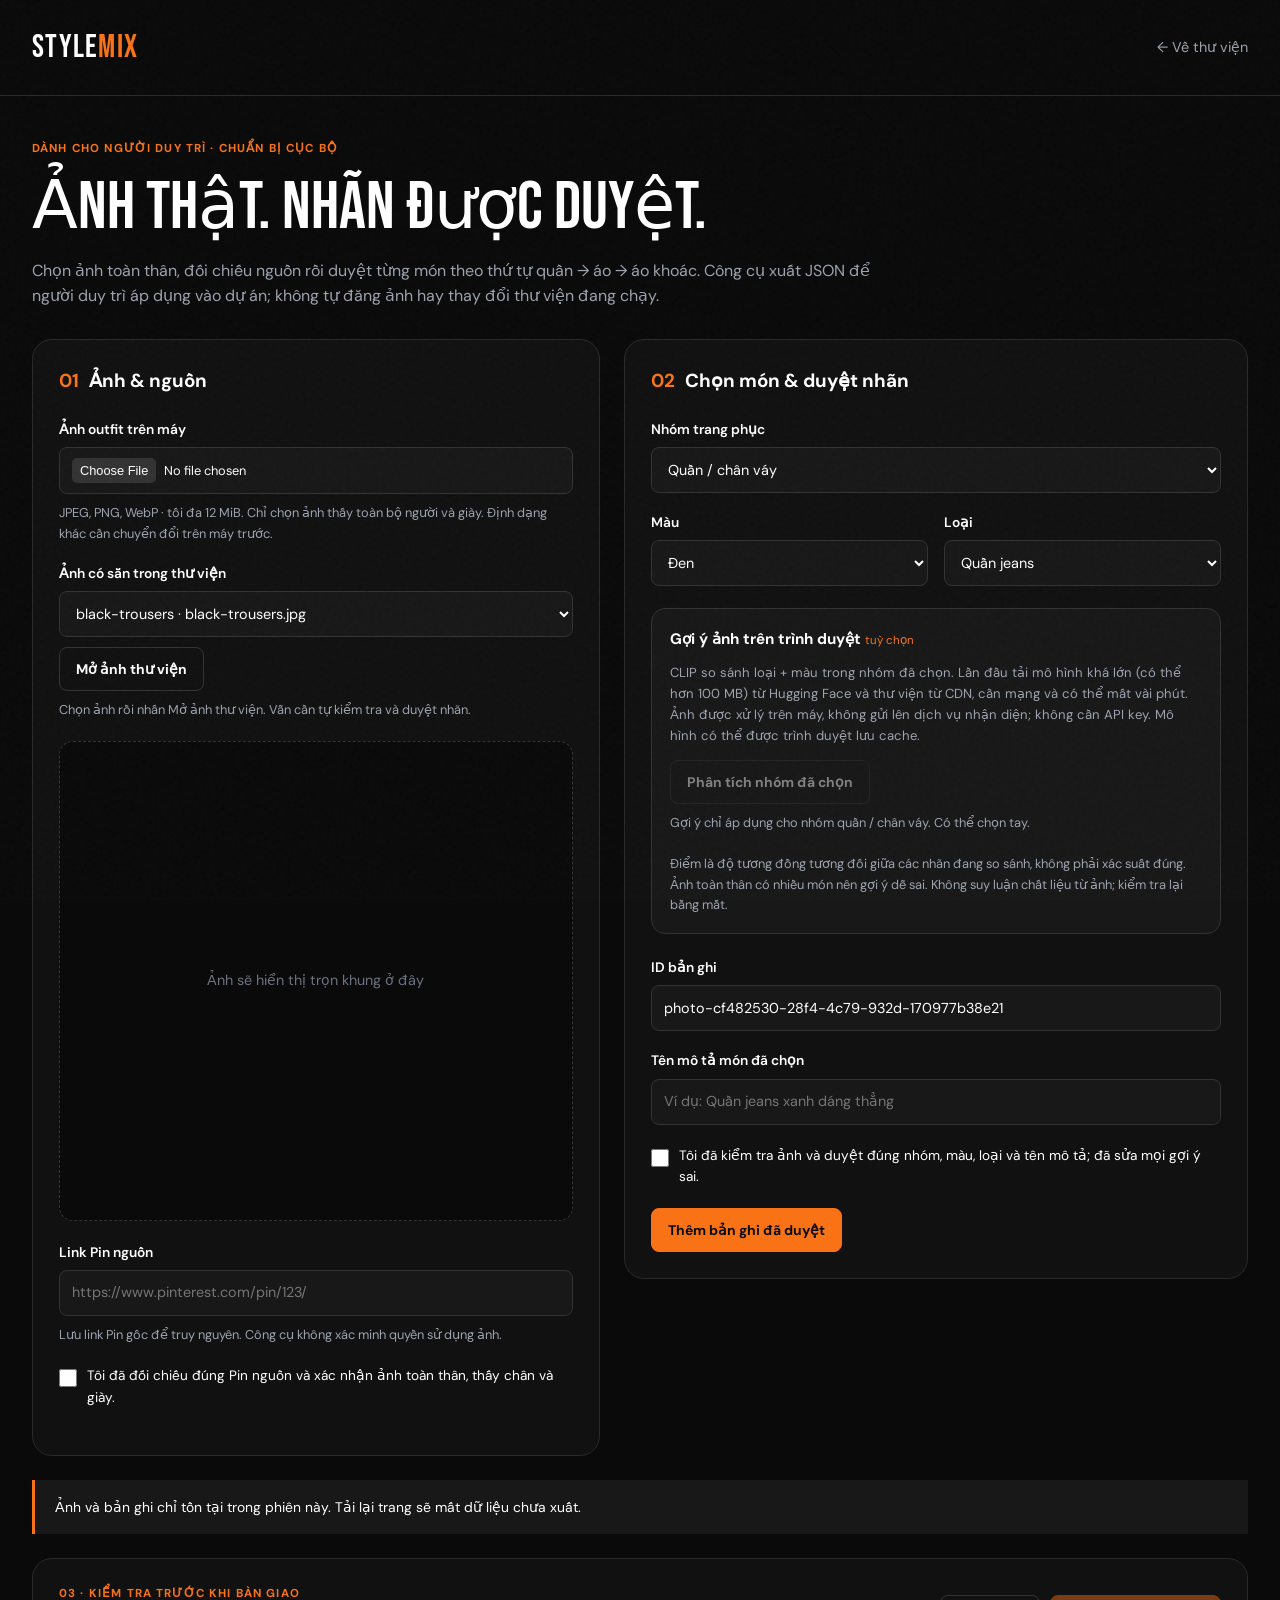
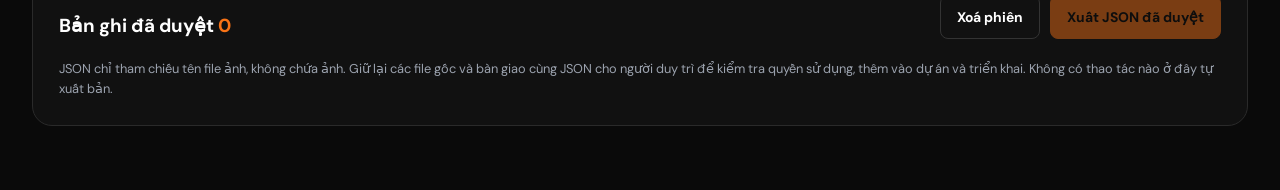
<file: admin.html>
<!doctype html>
<html lang="vi">
<head>
  <meta charset="utf-8">
  <meta name="viewport" content="width=device-width, initial-scale=1">
  <title>StyleMIX — Chuẩn bị ảnh</title>
  <meta name="robots" content="noindex,nofollow">
  <link rel="preconnect" href="https://fonts.googleapis.com">
  <link rel="preconnect" href="https://fonts.gstatic.com" crossorigin>
  <link href="https://fonts.googleapis.com/css2?family=Bebas+Neue&family=DM+Sans:wght@400;500;600;700&display=swap" rel="stylesheet">
  <link rel="stylesheet" href="./assets/css/global.css?v=20261126">
  <link rel="stylesheet" href="./assets/css/admin.css?v=20261126">
  <script src="./assets/js/admin-core.js?v=20261126" defer></script>
  <script src="./assets/js/admin.js?v=20261126" defer></script>
</head>
<body class="admin-page">
  <header class="admin-header"><a class="admin-brand" href="./index.html">Style<span>MIX</span></a><a href="./index.html">← Về thư viện</a></header>
  <main class="admin-main">
    <p class="admin-eyebrow">DÀNH CHO NGƯỜI DUY TRÌ · CHUẨN BỊ CỤC BỘ</p>
    <h1>Ảnh thật. Nhãn được duyệt.</h1>
    <p class="admin-intro">Chọn ảnh toàn thân, đối chiếu nguồn rồi duyệt từng món theo thứ tự quần → áo → áo khoác. Công cụ xuất JSON để người duy trì áp dụng vào dự án; không tự đăng ảnh hay thay đổi thư viện đang chạy.</p>
    <noscript><p class="admin-notice">Cần bật JavaScript để chuẩn bị và xuất dữ liệu.</p></noscript>
    <form id="photoForm" class="admin-grid" novalidate>
      <section class="admin-panel" aria-labelledby="photoHeading">
        <h2 id="photoHeading"><span>01</span> Ảnh &amp; nguồn</h2>
        <label for="photoFile">Ảnh outfit trên máy</label>
        <input id="photoFile" type="file" accept="image/jpeg,image/png,image/webp" aria-describedby="fileHelp">
        <p id="fileHelp" class="admin-help">JPEG, PNG, WebP · tối đa 12 MiB. Chỉ chọn ảnh thấy toàn bộ người và giày. Định dạng khác cần chuyển đổi trên máy trước.</p>
        <label for="libraryPhoto">Ảnh có sẵn trong thư viện</label>
        <select id="libraryPhoto" disabled><option value="">Đang tải danh sách ảnh…</option></select>
        <button id="openLibraryPhoto" class="admin-button admin-button-secondary" type="button" disabled>Mở ảnh thư viện</button>
        <p id="libraryStatus" class="admin-help" role="status" aria-live="polite">Mở ảnh có sẵn và link nguồn để kiểm tra lại nhãn; không tự duyệt.</p>
        <div class="admin-preview"><img id="photoPreview" alt="Ảnh toàn thân đang chuẩn bị" hidden><p id="previewEmpty">Ảnh sẽ hiển thị trọn khung ở đây</p></div>
        <label for="sourceUrl">Link Pin nguồn</label>
        <input id="sourceUrl" type="url" placeholder="https://www.pinterest.com/pin/123/" autocomplete="off" required>
        <p class="admin-help">Lưu link Pin gốc để truy nguyên. Công cụ không xác minh quyền sử dụng ảnh.</p>
        <label class="admin-check"><input id="fullBodyConfirmed" type="checkbox"><span>Tôi đã đối chiếu đúng Pin nguồn và xác nhận ảnh toàn thân, thấy chân và giày.</span></label>
      </section>
      <section class="admin-panel" aria-labelledby="labelsHeading">
        <h2 id="labelsHeading"><span>02</span> Chọn món &amp; duyệt nhãn</h2>
        <label for="category">Nhóm trang phục</label><select id="category"></select>
        <div class="admin-fields"><div><label for="color">Màu</label><select id="color"></select></div><div><label for="garmentType">Loại</label><select id="garmentType"></select></div></div>
        <div class="admin-model">
          <h3>Gợi ý ảnh trên trình duyệt <span>tuỳ chọn</span></h3>
          <p>CLIP so sánh loại + màu trong nhóm đã chọn. Lần đầu tải mô hình khá lớn (có thể hơn 100 MB) từ Hugging Face và thư viện từ CDN, cần mạng và có thể mất vài phút. Ảnh được xử lý trên máy, không gửi lên dịch vụ nhận diện; không cần API key. Mô hình có thể được trình duyệt lưu cache.</p>
          <button id="analyzePhoto" class="admin-button admin-button-secondary" type="button" disabled>Phân tích nhóm đã chọn</button>
          <p id="modelStatus" class="admin-help" role="status" aria-live="polite">Có thể bỏ qua AI và tự chọn nhãn.</p>
          <ul id="candidates" class="admin-candidates" aria-label="Nhãn gợi ý"></ul>
          <p class="admin-help">Điểm là độ tương đồng tương đối giữa các nhãn đang so sánh, không phải xác suất đúng. Ảnh toàn thân có nhiều món nên gợi ý dễ sai. Không suy luận chất liệu từ ảnh; kiểm tra lại bằng mắt.</p>
        </div>
        <label for="recordId">ID bản ghi</label><input id="recordId" maxlength="80" autocomplete="off" required>
        <label for="recordName">Tên mô tả món đã chọn</label><input id="recordName" maxlength="160" placeholder="Ví dụ: Quần jeans xanh dáng thẳng" required>
        <label class="admin-check"><input id="approved" type="checkbox"><span>Tôi đã kiểm tra ảnh và duyệt đúng nhóm, màu, loại và tên mô tả; đã sửa mọi gợi ý sai.</span></label>
        <button class="admin-button" type="submit">Thêm bản ghi đã duyệt</button>
      </section>
    </form>
    <p id="adminStatus" class="admin-notice" role="status" aria-live="polite">Ảnh và bản ghi chỉ tồn tại trong phiên này. Tải lại trang sẽ mất dữ liệu chưa xuất.</p>
    <section class="admin-panel admin-review" aria-labelledby="reviewHeading">
      <div class="admin-review-heading"><div><p class="admin-eyebrow">03 · KIỂM TRA TRƯỚC KHI BÀN GIAO</p><h2 id="reviewHeading">Bản ghi đã duyệt <span id="reviewCount">0</span></h2></div><div class="admin-actions"><button id="clearSession" class="admin-button admin-button-secondary" type="button">Xoá phiên</button><button id="exportJson" class="admin-button" type="button" disabled>Xuất JSON đã duyệt</button></div></div>
      <ul id="reviewList" class="admin-review-list"></ul>
      <p class="admin-help">JSON chỉ tham chiếu tên file ảnh, không chứa ảnh. Giữ lại các file gốc và bàn giao cùng JSON cho người duy trì để kiểm tra quyền sử dụng, thêm vào dự án và triển khai. Không có thao tác nào ở đây tự xuất bản.</p>
    </section>
  </main>
</body>
</html>
</file>
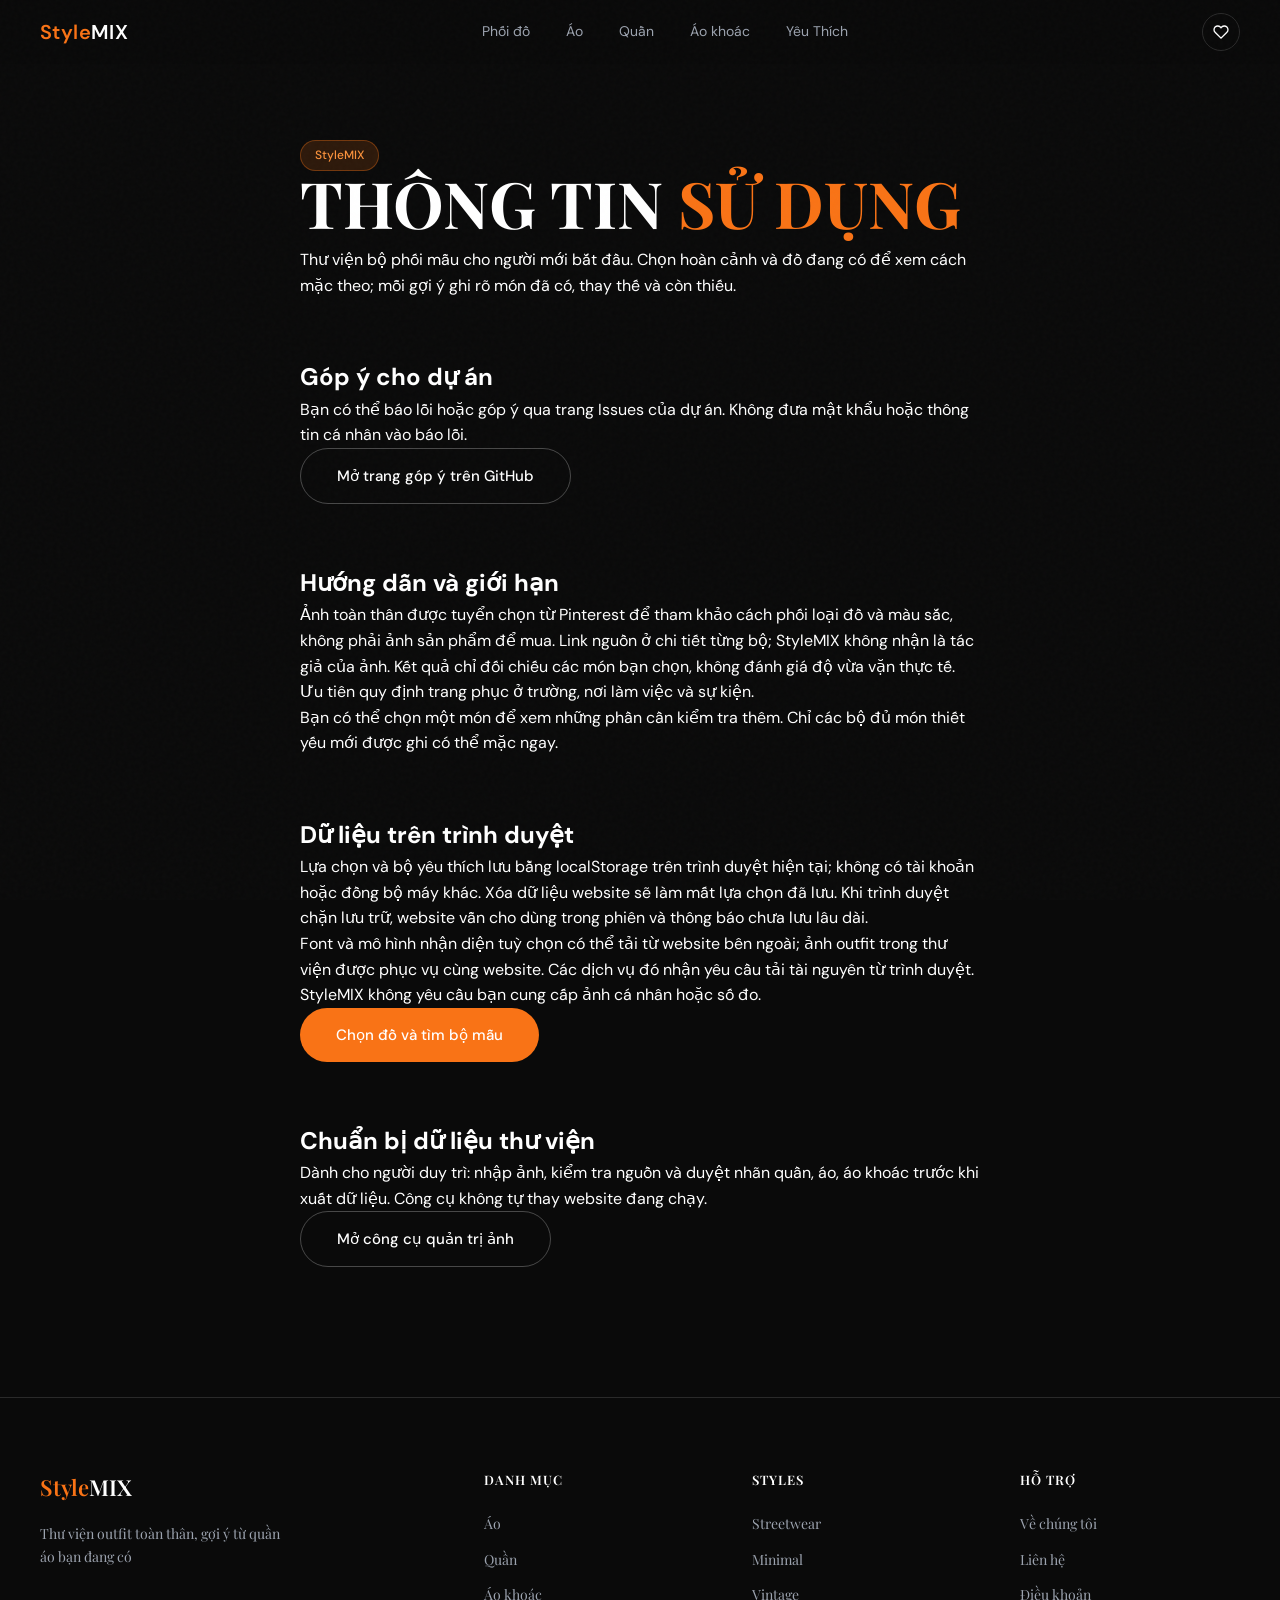
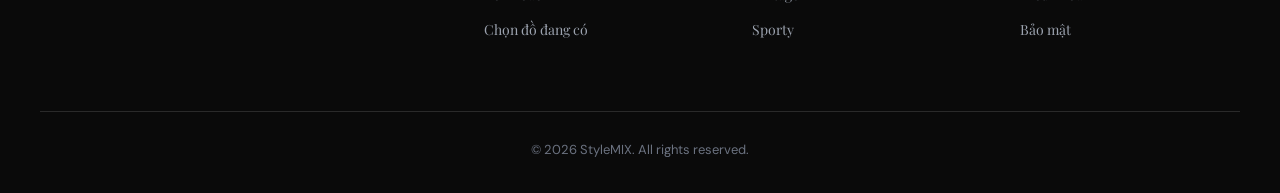
<file: thong-tin.html>
<!DOCTYPE html>
<html lang="vi">
<head>
  <meta charset="UTF-8"/>
  <meta name="viewport" content="width=device-width, initial-scale=1.0"/>
  <title>Thông tin sử dụng — StyleMIX</title>
  <link rel="preconnect" href="https://fonts.googleapis.com"/>
  <link rel="preconnect" href="https://fonts.gstatic.com" crossorigin/>
  <link href="https://fonts.googleapis.com/css2?family=Bebas+Neue&family=Playfair+Display:ital,wght@0,400;0,700;1,400&family=DM+Sans:ital,wght@0,300;0,400;0,500;0,600;1,300&display=swap" rel="stylesheet"/>
  <link rel="stylesheet" href="./assets/css/global.css?v=20261126"/>
  <link rel="stylesheet" href="./assets/css/home.css?v=20261126"/>
  <link rel="stylesheet" href="./assets/css/wardrobe.css?v=20261126"/>
  <meta name="description" content="Tìm bộ phối mẫu cơ bản từ những món bạn có. Gợi ý rõ đồ đã có, món thay thế và phần còn thiếu cho đi học, công sở hoặc đi chơi."/>
  <meta property="og:title" content="Thông tin sử dụng — StyleMIX"/>
  <meta property="og:description" content="Tìm bộ phối mẫu cơ bản từ những món bạn có. Gợi ý rõ đồ đã có, món thay thế và phần còn thiếu cho đi học, công sở hoặc đi chơi."/>
  <meta property="og:type" content="website"/>
  <meta property="og:image" content="https://stylemix.pages.dev/assets/illustrations/social-preview.png"/>
</head>
<body>
  <nav class="nav" id="navbar">
    <a class="nav__logo" href="index.html">
      <span class="nav__logo-style">Style</span><span class="nav__logo-mix">MIX</span>
    </a>
    <div class="nav__links">
      <a href="./index.html#wardrobe">Phối đồ</a>
      <a href="./ao.html">Áo</a>
      <a href="./quan.html">Quần</a>
      <a href="./ao-khoac.html">Áo khoác</a>

            <a href="./yeu-thich.html">Yêu Thích</a>
    </div>
    <div class="nav__right">

      <button type="button" class="nav__like-icon" aria-label="Mở bộ yêu thích" onclick="openSavedOutfits()">
        <svg width="16" height="16" fill="none" stroke="currentColor" stroke-width="2" viewBox="0 0 24 24"><path d="M20.84 4.61a5.5 5.5 0 0 0-7.78 0L12 5.67l-1.06-1.06a5.5 5.5 0 0 0-7.78 7.78l1.06 1.06L12 21.23l7.78-7.78 1.06-1.06a5.5 5.5 0 0 0 0-7.78z"/></svg></button>
    </div>
  </nav>
<main class="section-inner" style="padding-top:110px">
<section class="support-copy" id="about"><span class="tag tag--orange">StyleMIX</span><h1 class="section-title">Thông tin <span class="accent">sử dụng</span></h1><p>Thư viện bộ phối mẫu cho người mới bắt đầu. Chọn hoàn cảnh và đồ đang có để xem cách mặc theo; mỗi gợi ý ghi rõ món đã có, thay thế và còn thiếu.</p></section>
<section class="support-copy" id="contact"><h2>Góp ý cho dự án</h2><p>Bạn có thể báo lỗi hoặc góp ý qua trang Issues của dự án. Không đưa mật khẩu hoặc thông tin cá nhân vào báo lỗi.</p><a class="btn btn--ghost" href="https://github.com/DucMinhHo106/Outfit-Styling-Website/issues" target="_blank" rel="noopener noreferrer">Mở trang góp ý trên GitHub</a></section>
<section class="support-copy" id="usage"><h2>Hướng dẫn và giới hạn</h2><p>Ảnh toàn thân được tuyển chọn từ Pinterest để tham khảo cách phối loại đồ và màu sắc, không phải ảnh sản phẩm để mua. Link nguồn ở chi tiết từng bộ; StyleMIX không nhận là tác giả của ảnh. Kết quả chỉ đối chiếu các món bạn chọn, không đánh giá độ vừa vặn thực tế. Ưu tiên quy định trang phục ở trường, nơi làm việc và sự kiện.</p><p>Bạn có thể chọn một món để xem những phần cần kiểm tra thêm. Chỉ các bộ đủ món thiết yếu mới được ghi có thể mặc ngay.</p></section>
<section class="support-copy" id="privacy"><h2>Dữ liệu trên trình duyệt</h2><p>Lựa chọn và bộ yêu thích lưu bằng localStorage trên trình duyệt hiện tại; không có tài khoản hoặc đồng bộ máy khác. Xóa dữ liệu website sẽ làm mất lựa chọn đã lưu. Khi trình duyệt chặn lưu trữ, website vẫn cho dùng trong phiên và thông báo chưa lưu lâu dài.</p><p>Font và mô hình nhận diện tuỳ chọn có thể tải từ website bên ngoài; ảnh outfit trong thư viện được phục vụ cùng website. Các dịch vụ đó nhận yêu cầu tải tài nguyên từ trình duyệt. StyleMIX không yêu cầu bạn cung cấp ảnh cá nhân hoặc số đo.</p><a class="btn btn--primary" href="./index.html#wardrobe">Chọn đồ và tìm bộ mẫu</a></section>
<section class="support-copy"><h2>Chuẩn bị dữ liệu thư viện</h2><p>Dành cho người duy trì: nhập ảnh, kiểm tra nguồn và duyệt nhãn quần, áo, áo khoác trước khi xuất dữ liệu. Công cụ không tự thay website đang chạy.</p><a class="btn btn--ghost" href="./admin.html">Mở công cụ quản trị ảnh</a></section></main>
  <footer class="footer" style="margin-top:100px">
    <div class="footer__inner">
      <div class="footer__grid reveal">
        <div><div class="footer__logo"><span class="accent">Style</span>MIX</div><p class="footer__tagline">Thư viện outfit toàn thân, gợi ý từ quần áo bạn đang có</p></div>
        <div class="footer__col"><h4>Danh mục</h4><a href="./ao.html">Áo</a><a href="./quan.html">Quần</a><a href="./ao-khoac.html">Áo khoác</a><a href="./index.html#wardrobe">Chọn đồ đang có</a></div>
        <div class="footer__col"><h4>Styles</h4><a href="./index.html#style-streetwear">Streetwear</a><a href="./index.html#style-minimal">Minimal</a><a href="./index.html#style-vintage">Vintage</a><a href="./index.html#style-sporty">Sporty</a></div>
        <div class="footer__col"><h4>Hỗ trợ</h4><a href="./thong-tin.html#about">Về chúng tôi</a><a href="./thong-tin.html#contact">Liên hệ</a><a href="./thong-tin.html#usage">Điều khoản</a><a href="./thong-tin.html#privacy">Bảo mật</a></div>
      </div>
      <div class="footer__bottom">© 2026 StyleMIX. All rights reserved.</div>
    </div>
  </footer>
<script src="./assets/js/catalog-filter.js?v=20261126"></script><script src="./assets/js/outfit-storage.js?v=20261126"></script><script src="./assets/js/global.js?v=20261126"></script></body></html>
</file>
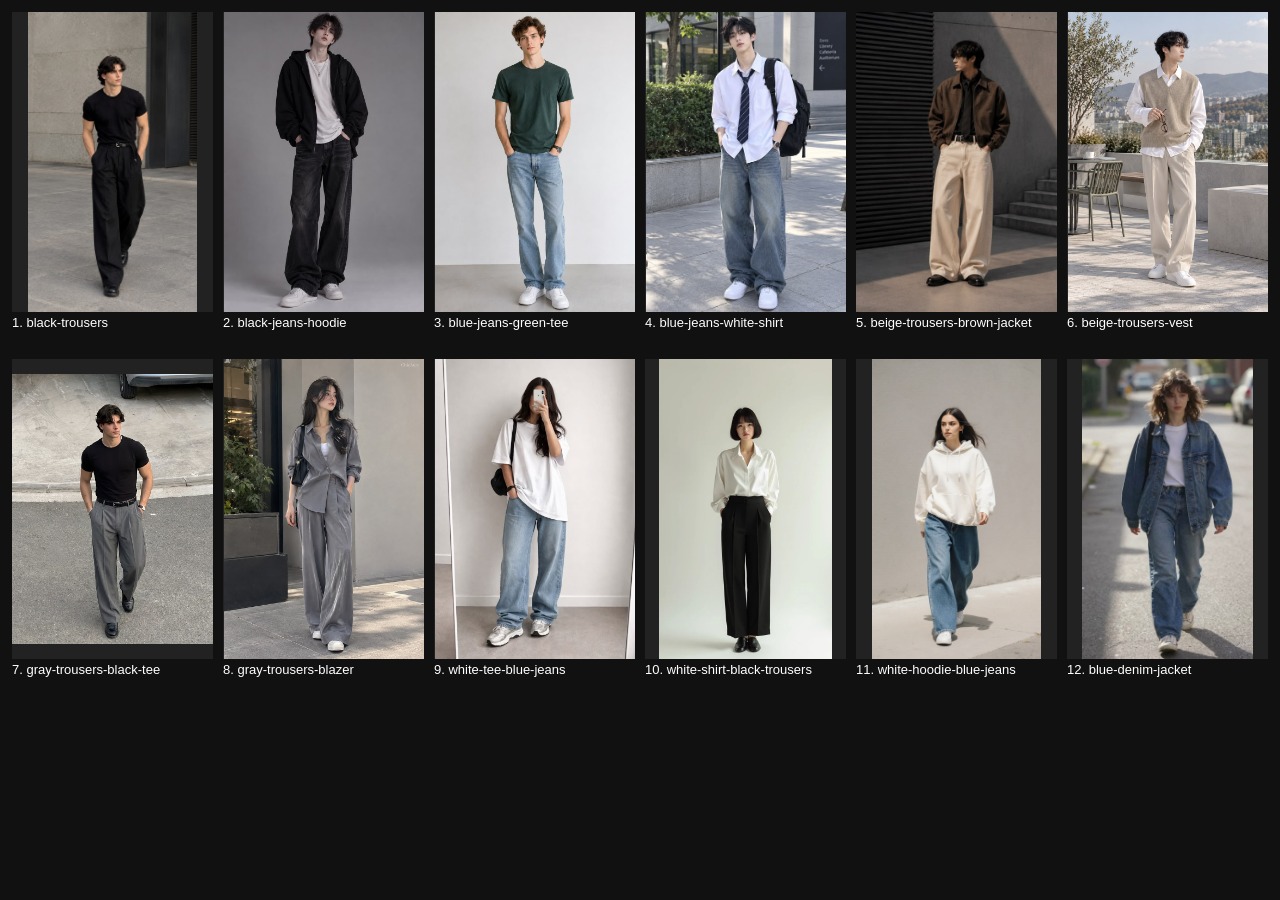
<file: docs/photo-audit.html>
<!doctype html><html lang="vi"><meta charset="utf-8"><title>StyleMIX Photo Audit</title><style>body{background:#111;color:white;font:13px Arial;margin:12px}.grid{display:grid;grid-template-columns:repeat(6,1fr);gap:10px}figure{margin:0}img{width:100%;height:300px;object-fit:contain;background:#222}figcaption{min-height:34px}</style><div class="grid"><figure><img src="../assets/photos/black-trousers.jpg"><figcaption>1. black-trousers</figcaption></figure><figure><img src="../assets/photos/black-jeans-hoodie.jpg"><figcaption>2. black-jeans-hoodie</figcaption></figure><figure><img src="../assets/photos/blue-jeans-green-tee.jpg"><figcaption>3. blue-jeans-green-tee</figcaption></figure><figure><img src="../assets/photos/blue-jeans-white-shirt.jpg"><figcaption>4. blue-jeans-white-shirt</figcaption></figure><figure><img src="../assets/photos/beige-trousers-brown-jacket.jpg"><figcaption>5. beige-trousers-brown-jacket</figcaption></figure><figure><img src="../assets/photos/beige-trousers-vest.jpg"><figcaption>6. beige-trousers-vest</figcaption></figure><figure><img src="../assets/photos/gray-trousers-black-tee.jpg"><figcaption>7. gray-trousers-black-tee</figcaption></figure><figure><img src="../assets/photos/gray-trousers-blazer.jpg"><figcaption>8. gray-trousers-blazer</figcaption></figure><figure><img src="../assets/photos/white-tee-blue-jeans.jpg"><figcaption>9. white-tee-blue-jeans</figcaption></figure><figure><img src="../assets/photos/white-shirt-black-trousers.jpg"><figcaption>10. white-shirt-black-trousers</figcaption></figure><figure><img src="../assets/photos/white-hoodie-blue-jeans.jpg"><figcaption>11. white-hoodie-blue-jeans</figcaption></figure><figure><img src="../assets/photos/blue-denim-jacket.jpg"><figcaption>12. blue-denim-jacket</figcaption></figure></div></html>
</file>
<file: assets/css/global.css>
/* =============================================================
   STYLEMIX — assets/css/global.css
   Shared variables, reset, and base components
   ============================================================= */

/* ── Google Fonts (imported via HTML <link>) ──────────────── */

/* ── CSS Variables ────────────────────────────────────────── */
:root {
    /* Colors */
    --color-orange: #F97316;
    --color-orange-light: #FB923C;
    --color-orange-dark: #EA580C;
    --color-red-tag: rgba(180, 30, 30, 0.35);

    /* Backgrounds */
    --color-bg: #0A0A0A;
    --color-bg-2: #111111;
    --color-bg-3: #181818;
    --color-bg-card: #1C1C1C;

    /* Text */
    --color-text: #FFFFFF;
    --color-text-muted: #9CA3AF;
    --color-text-dim: #6B7280;

    /* Borders */
    --color-border: #2A2A2A;
    --color-border-light: #333333;

    /* Radius */
    --radius-sm: 8px;
    --radius-md: 14px;
    --radius-lg: 20px;
    --radius-full: 9999px;

    /* Spacing */
    --nav-height: 64px;
    --section-px: 40px;
    --max-width: 1280px;

    /* Transitions */
    --ease-out: cubic-bezier(0.25, 0.46, 0.45, 0.94);
}

/* ── Reset ────────────────────────────────────────────────── */
*,
*::before,
*::after {
    margin: 0;
    padding: 0;
    box-sizing: border-box;
}

html {
    scroll-behavior: smooth;
    -webkit-text-size-adjust: 100%;
}

body {
    background: var(--color-bg);
    color: var(--color-text);
    font-family: 'DM Sans', sans-serif;
    font-size: 16px;
    line-height: 1.6;
    overflow-x: hidden;
    cursor: none;
    -webkit-font-smoothing: antialiased;
}

img,
video {
    max-width: 100%;
    height: auto;
    display: block;
}

a {
    color: inherit;
    text-decoration: none;
}

button {
    font-family: inherit;
}

ul,
ol {
    list-style: none;
}

/* ── Noise texture overlay ────────────────────────────────── */
body::before {
    content: '';
    position: fixed;
    inset: 0;
    background-image: url("data:image/svg+xml,%3Csvg viewBox='0 0 256 256' xmlns='http://www.w3.org/2000/svg'%3E%3Cfilter id='n'%3E%3CfeTurbulence type='fractalNoise' baseFrequency='0.9' numOctaves='4' stitchTiles='stitch'/%3E%3C/filter%3E%3Crect width='100%25' height='100%25' filter='url(%23n)'/%3E%3C/svg%3E");
    opacity: 0.022;
    pointer-events: none;
    z-index: 9990;
}

/* ── Custom Cursor ────────────────────────────────────────── */
.cursor {
    position: fixed;
    width: 10px;
    height: 10px;
    background: var(--color-orange);
    border-radius: 50%;
    pointer-events: none;
    z-index: 9999;
    will-change: transform;
    mix-blend-mode: difference;
}

.cursor-follower {
    position: fixed;
    width: 36px;
    height: 36px;
    border: 1.5px solid rgba(249, 115, 22, 0.5);
    border-radius: 50%;
    pointer-events: none;
    z-index: 9998;
    will-change: transform;
    transition: opacity 0.3s;
}

/* ── Page Transition ──────────────────────────────────────── */
.page-transition {
    position: fixed;
    inset: 0;
    background: var(--color-bg);
    z-index: 8000;
    transform: scaleY(0);
    transform-origin: bottom;
    pointer-events: none;
    transition: transform 0.45s var(--ease-out);
}

/* ── Toast ────────────────────────────────────────────────── */
.toast {
    position: fixed;
    bottom: 30px;
    right: 30px;
    background: var(--color-bg-3);
    border: 1px solid var(--color-orange);
    border-radius: var(--radius-md);
    padding: 14px 22px;
    font-size: 14px;
    color: var(--color-text);
    z-index: 7000;
    display: flex;
    align-items: center;
    gap: 10px;
    opacity: 0;
    transform: translateY(16px);
    transition: opacity 0.3s, transform 0.3s;
    pointer-events: none;
}

.toast.show {
    opacity: 1;
    transform: translateY(0);
    pointer-events: all;
}

.toast svg {
    color: var(--color-orange);
    flex-shrink: 0;
}

/* ── Scroll Reveal Animations ─────────────────────────────── */
.reveal {
    opacity: 0;
    transform: translateY(36px);
    transition: opacity 0.65s ease, transform 0.65s ease;
}

.reveal.visible {
    opacity: 1;
    transform: translateY(0);
    font-family: 'Playfair Display', serif;
}

.reveal-left {
    opacity: 0;
    transform: translateX(-48px);
    transition: opacity 0.65s ease, transform 0.65s ease;
}

.reveal-left.visible {
    opacity: 1;
    transform: translateX(0);
}

.reveal-right {
    opacity: 0;
    transform: translateX(48px);
    transition: opacity 0.65s ease, transform 0.65s ease;
}

.reveal-right.visible {
    opacity: 1;
    transform: translateX(0);
}

.reveal-scale {
    opacity: 0;
    transform: scale(0.93);
    transition: opacity 0.65s ease, transform 0.65s ease;
}

.reveal-scale.visible {
    opacity: 1;
    transform: scale(1);
}

/* ── Navigation ───────────────────────────────────────────── */
.nav {
    position: fixed;
    top: 0;
    left: 0;
    right: 0;
    z-index: 1000;
    height: var(--nav-height);
    padding: 0 var(--section-px);
    display: flex;
    align-items: center;
    justify-content: space-between;
    background: rgba(10, 10, 10, 0.88);
    backdrop-filter: blur(18px);
    -webkit-backdrop-filter: blur(18px);
    border-bottom: 1px solid transparent;
    transition: border-color 0.3s;
}

.nav.scrolled {
    border-bottom-color: var(--color-border);
}

.nav__logo {
    font-size: 20px;
    font-weight: 600;
    letter-spacing: 0.02em;
    cursor: pointer;
    display: flex;
}

.nav__logo-style {
    color: var(--color-orange);
}

.nav__logo-mix {
    color: var(--color-text);
}

.nav__links {
    display: flex;
    gap: 36px;
}

.nav__links a {
    color: var(--color-text-muted);
    font-size: 14px;
    font-weight: 400;
    transition: color 0.25s;
    position: relative;
}

.nav__links a::after {
    content: '';
    position: absolute;
    bottom: -4px;
    left: 0;
    width: 0;
    height: 1px;
    background: var(--color-orange);
    transition: width 0.3s;
}

.nav__links a:hover,
.nav__links a.active {
    color: var(--color-text);
}

.nav__links a:hover::after,
.nav__links a.active::after {
    width: 100%;
}

.nav__right {
    display: flex;
    align-items: center;
    gap: 16px;
}

.search-bar {
    display: flex;
    align-items: center;
    gap: 10px;
    background: var(--color-bg-3);
    border: 1px solid var(--color-border);
    border-radius: var(--radius-full);
    padding: 8px 16px;
    width: 240px;
    transition: border-color 0.25s, width 0.35s;
}

.search-bar:focus-within {
    border-color: var(--color-orange);
    width: 280px;
}

.search-bar svg {
    color: var(--color-text-dim);
    flex-shrink: 0;
}

.search-bar input {
    background: none;
    border: none;
    outline: none;
    color: var(--color-text);
    font-size: 13px;
    font-family: inherit;
    width: 100%;
}

.search-bar input::placeholder {
    color: var(--color-text-dim);
}

.nav__icon {
    width: 38px;
    height: 38px;
    display: flex;
    align-items: center;
    justify-content: center;
    border-radius: 50%;
    border: 1px solid var(--color-border);
    color: var(--color-text-muted);
    cursor: pointer;
    transition: all 0.25s;
}

.nav__icon:hover {
    border-color: var(--color-orange);
    color: var(--color-orange);
    background: rgba(249, 115, 22, 0.08);
}

/* ── Buttons ──────────────────────────────────────────────── */
.btn {
    display: inline-flex;
    align-items: center;
    justify-content: center;
    gap: 8px;
    font-family: inherit;
    font-weight: 500;
    cursor: pointer;
    border: none;
    border-radius: var(--radius-full);
    transition: all 0.3s;
    position: relative;
    overflow: hidden;
    white-space: nowrap;
}

.btn--primary {
    background: var(--color-orange);
    color: #fff;
    padding: 15px 36px;
    font-size: 15px;
}

.btn--primary::before {
    content: '';
    position: absolute;
    inset: 0;
    background: var(--color-orange-dark);
    transform: translateX(-100%);
    transition: transform 0.35s;
}

.btn--primary>* {
    position: relative;
    z-index: 1;
}

.btn--primary:hover::before {
    transform: translateX(0);
}

.btn--primary:hover {
    transform: translateY(-2px);
    box-shadow: 0 12px 40px rgba(249, 115, 22, 0.4);
}

.btn--ghost {
    background: transparent;
    color: var(--color-text);
    padding: 15px 36px;
    font-size: 15px;
    border: 1.5px solid rgba(255, 255, 255, 0.25);
}

.btn--ghost:hover {
    border-color: var(--color-orange);
    color: var(--color-orange);
    background: rgba(249, 115, 22, 0.08);
}

.btn--outline {
    background: transparent;
    color: var(--color-text);
    padding: 13px 32px;
    font-size: 14px;
    border: 1.5px solid var(--color-border);
}

.btn--outline:hover {
    border-color: var(--color-orange);
    color: var(--color-orange);
    background: rgba(249, 115, 22, 0.06);
}

.btn--sm {
    background: var(--color-orange);
    color: #fff;
    padding: 11px 24px;
    font-size: 13px;
}

.btn--sm:hover {
    background: var(--color-orange-dark);
    transform: translateY(-2px);
    box-shadow: 0 8px 24px rgba(249, 115, 22, 0.35);
}

.btn--full {
    width: 100%;
}

/* ── Tags / Pills ─────────────────────────────────────────── */
.tag {
    display: inline-flex;
    align-items: center;
    gap: 6px;
    font-size: 12px;
    font-weight: 500;
    padding: 5px 14px;
    border-radius: var(--radius-full);
}

.tag--orange {
    background: rgba(249, 115, 22, 0.15);
    border: 1px solid rgba(249, 115, 22, 0.35);
    color: var(--color-orange-light);
}

.tag--red {
    background: rgba(180, 30, 30, 0.35);
    border: 1px solid rgba(200, 50, 50, 0.4);
    color: #FCA5A5;
}

.tag--dark {
    background: rgba(60, 35, 15, 0.7);
    border: 1px solid rgba(120, 70, 30, 0.5);
    color: #D4A07A;
}

/* ── Section Utilities ────────────────────────────────────── */
.section-inner {
    max-width: var(--max-width);
    margin: 0 auto;
    padding: 0 var(--section-px);
}

.section-title {
    font-family: 'Playfair Display', serif;
    font-size: clamp(30px, 5vw, 72px);
    line-height: 1;
    margin-bottom: 12px;
    text-transform: uppercase
}

.section-title .accent {
    color: var(--color-orange);
}

.section-sub {
    font-size: 15px;
    color: var(--color-text-muted);
    font-weight: 300;
    max-width: 520px;
}

/* ── Outfit Card ──────────────────────────────────────────── */
.outfit-card {
    border-radius: var(--radius-md);
    overflow: hidden;
    position: relative;
    aspect-ratio: 3 / 4;
    cursor: pointer;
    background: var(--color-bg-3);
}

.outfit-card__img {
    width: 100%;
    height: 100%;
    object-fit: cover;
    transition: transform 0.6s var(--ease-out);
}

.outfit-card:hover .outfit-card__img {
    transform: scale(1.07);
}

.outfit-card__overlay {
    position: absolute;
    inset: 0;
    background: linear-gradient(to top, rgba(0, 0, 0, 0.82) 0%, transparent 58%);
    opacity: 0;
    transition: opacity 0.35s;
    display: flex;
    flex-direction: column;
    justify-content: flex-end;
    padding: 20px;
    gap: 4px;
}

.outfit-card:hover .outfit-card__overlay {
    opacity: 1;
}

.outfit-card__tag {
    display: inline-block;
    background: rgba(249, 115, 22, 0.3);
    border: 1px solid rgba(249, 115, 22, 0.5);
    color: #FED7AA;
    font-size: 11px;
    padding: 3px 10px;
    border-radius: var(--radius-full);
    width: fit-content;
}

.outfit-card__name {
    font-size: 14px;
    font-weight: 500;
    color: #fff;
    transform: translateY(10px);
    transition: transform 0.3s 0.05s;
}

.outfit-card:hover .outfit-card__tag,
.outfit-card:hover .outfit-card__name {
    transform: translateY(0);
}

.outfit-card__like {
    position: absolute;
    top: 14px;
    right: 14px;
    width: 34px;
    height: 34px;
    background: rgba(0, 0, 0, 0.55);
    border-radius: 50%;
    display: flex;
    align-items: center;
    justify-content: center;
    cursor: pointer;
    opacity: 0;
    transform: scale(0.8);
    transition: all 0.25s;
    border: 1px solid rgba(255, 255, 255, 0.12);
}

.outfit-card:hover .outfit-card__like {
    opacity: 1;
    transform: scale(1);
}

.outfit-card__like:hover {
    background: rgba(249, 115, 22, 0.6);
    border-color: var(--color-orange);
}

.outfit-card__like.liked svg {
    fill: var(--color-orange);
    stroke: var(--color-orange);
}

/* ── Modal ────────────────────────────────────────────────── */
.modal-overlay {
    position: fixed;
    inset: 0;
    background: rgba(0, 0, 0, 0.88);
    z-index: 2000;
    display: flex;
    align-items: center;
    justify-content: center;
    padding: 20px;
    opacity: 0;
    pointer-events: none;
    transition: opacity 0.35s;
    backdrop-filter: blur(10px);
}

.modal-overlay.open {
    opacity: 1;
    pointer-events: all;
}

.modal {
    background: var(--color-bg-2);
    border: 1px solid var(--color-border);
    border-radius: var(--radius-lg);
    width: min(900px, 100%);
    max-height: 90vh;
    overflow-y: auto;
    display: grid;
    grid-template-columns: 1fr 1fr;
    position: relative;
    transform: scale(0.92) translateY(16px);
    transition: transform 0.35s var(--ease-out);
}

.modal-overlay.open .modal {
    transform: scale(1) translateY(0);
}

.modal__img {
    border-radius: var(--radius-lg) 0 0 var(--radius-lg);
    overflow: hidden;
    min-height: 0;
    display: flex;
    align-items: center;
}

.modal__img img {
    width: 100%;
    height: auto;
    max-height: 75vh;
    object-fit: contain;
}

.modal__body {
    padding: 44px 40px;
    display: flex;
    flex-direction: column;
}

.modal__close {
    position: absolute;
    top: 16px;
    right: 16px;
    width: 36px;
    height: 36px;
    background: var(--color-bg-3);
    border: 1px solid var(--color-border);
    border-radius: 50%;
    display: flex;
    align-items: center;
    justify-content: center;
    cursor: pointer;
    transition: all 0.25s;
    color: var(--color-text-muted);
}

.modal__close:hover {
    border-color: var(--color-orange);
    color: var(--color-orange);
}

.modal__title {
    font-family: 'Playfair Display', serif;
    font-size: 38px;
    line-height: 1.1;
    margin: 16px 0 12px;
}

.modal__desc {
    font-size: 14px;
    color: var(--color-text-muted);
    line-height: 1.75;
    font-weight: 300;
    margin-bottom: 28px;
}

.modal__items-label {
    font-size: 11px;
    color: var(--color-text-dim);
    text-transform: uppercase;
    letter-spacing: 0.12em;
    margin-bottom: 12px;
}

.modal__items {
    display: flex;
    flex-direction: column;
    gap: 10px;
    margin-bottom: 32px;
}

.modal__item {
    display: flex;
    align-items: center;
    gap: 10px;
    font-size: 13px;
    color: var(--color-text-muted);
}

.modal__item::before {
    content: '';
    width: 6px;
    height: 6px;
    background: var(--color-orange);
    border-radius: 50%;
    flex-shrink: 0;
}

/* ── Footer ───────────────────────────────────────────────── */
.footer {
    background: var(--color-bg);
    padding: 72px var(--section-px) 32px;
    border-top: 1px solid var(--color-border);
}

.footer__inner {
    max-width: 1200px;
    margin: 0 auto;
}

.footer__grid {
    display: grid;
    grid-template-columns: 1.8fr 1fr 1fr 1fr;
    gap: 48px;
    margin-bottom: 56px;
}

.footer__logo {
    font-size: 22px;
    font-weight: 600;
    margin-bottom: 16px;
    display: flex;
}

.footer__logo .accent {
    color: var(--color-orange);
}

.footer__tagline {
    font-size: 14px;
    color: var(--color-text-muted);
    line-height: 1.7;
    font-weight: 300;
    max-width: 240px;
}

.footer__col h4 {
    font-size: 13px;
    font-weight: 600;
    text-transform: uppercase;
    letter-spacing: 0.08em;
    color: var(--color-text);
    margin-bottom: 22px;
}

.footer__col a {
    display: block;
    font-size: 14px;
    color: var(--color-text-muted);
    margin-bottom: 13px;
    font-weight: 300;
    transition: color 0.25s;
}

.footer__col a:hover {
    color: var(--color-text);
}

.footer__bottom {
    border-top: 1px solid var(--color-border);
    padding-top: 28px;
    text-align: center;
    font-size: 13px;
    color: var(--color-text-dim);
}

/* ── Responsive ───────────────────────────────────────────── */
@media (max-width: 1024px) {
    .footer__grid {
        grid-template-columns: 1fr 1fr;
    }

    .modal {
        grid-template-columns: 1fr;
    }

    .modal__img {
        border-radius: var(--radius-lg) var(--radius-lg) 0 0;
        min-height: 0;
    }
}

@media (max-width: 768px) {
    :root {
        --section-px: 20px;
    }

    .nav__links {
        display: none;
    }

    .search-bar {
        width: 180px;
    }

    .footer__grid {
        grid-template-columns: 1fr;
    }
}
/* ── Like Badge on nav ────────────────────────────────────── */
.nav__like-icon {
    width: 38px; height: 38px;
    display: flex; align-items: center; justify-content: center;
    border-radius: 50%;
    border: 1px solid var(--color-border);
    color: var(--color-text-muted);
    cursor: pointer;
    transition: all 0.25s;
    position: relative;
}
.nav__like-icon:hover {
    border-color: var(--color-orange);
    color: var(--color-orange);
    background: rgba(249,115,22,0.08);
}
.like-badge {
    position: absolute; top: -6px; right: -6px;
    width: 18px; height: 18px;
    background: var(--color-orange);
    color: #fff;
    font-size: 10px; font-weight: 700;
    border-radius: 50%;
    display: flex; align-items: center; justify-content: center;
    line-height: 1;
}

/* ── Filter Chip Bar ──────────────────────────────────────── */
.color-filter-bar {
    padding: 14px var(--section-px) 0;
    border-bottom: 1px solid var(--color-border);
}
.color-filter-bar__inner {
    max-width: var(--max-width);
    margin: 0 auto;
    display: flex;
    align-items: center;
    gap: 8px;
    flex-wrap: wrap;
    padding-bottom: 14px;
}
.color-filter-bar__label {
    font-size: 12px;
    color: var(--color-text-dim);
    text-transform: uppercase;
    letter-spacing: 0.08em;
    margin-right: 4px;
    flex-shrink: 0;
}
.filter-chips-scroll {
    display: flex; gap: 8px; flex-wrap: wrap;
}
#colorFilterBar {
    display: flex; gap: 8px; flex-wrap: wrap;
}
.filter-chip {
    display: inline-flex;
    align-items: center;
    gap: 7px;
    background: var(--color-bg-3);
    border: 1px solid var(--color-border);
    border-radius: var(--radius-full);
    padding: 7px 14px;
    font-size: 12px;
    font-family: inherit;
    color: var(--color-text-muted);
    cursor: pointer;
    transition: all 0.2s;
    white-space: nowrap;
}
.filter-chip:hover {
    border-color: var(--color-orange);
    color: var(--color-text);
}
.filter-chip.active {
    background: rgba(249,115,22,0.12);
    border-color: var(--color-orange);
    color: var(--color-orange);
    font-weight: 500;
}
.filter-chip__dot {
    width: 12px; height: 12px;
    border-radius: 50%;
    flex-shrink: 0;
    display: inline-block;
}

/* ── Modal Save Button saved state ───────────────────────── */
.btn--primary.saved {
    background: rgba(249,115,22,0.12) !important;
    border: 1px solid var(--color-orange) !important;
    color: var(--color-orange) !important;
}
.btn--primary.saved::before { display: none; }

/* ── outfit-card__like always visible on mobile ───────────── */
@media (max-width: 768px) {
    .outfit-card__like { opacity: 1 !important; transform: scale(1) !important; }
}

.catalog-message{grid-column:1/-1;padding:32px 16px;text-align:center;color:var(--color-text-muted)}
.catalog-message .btn{margin-top:16px}
[hidden]{display:none!important}
</file>
<file: assets/css/admin.css>
.admin-page {cursor:auto;}
.admin-page button,.admin-page a,.admin-page label,.admin-page input,.admin-page select {cursor:auto;}
.admin-header {max-width:var(--max-width);margin:auto;padding:22px 32px;display:flex;justify-content:space-between;align-items:center;border-bottom:1px solid var(--color-border);gap:20px;}
.admin-header>a:last-child {font-size:.9rem;color:var(--color-text-muted);}
.admin-brand {font-family:'Bebas Neue',sans-serif;font-size:2rem;letter-spacing:.04em;}
.admin-brand span,.admin-eyebrow {color:var(--color-orange);}
.admin-main {max-width:var(--max-width);padding:44px 32px 64px;margin:auto;}
.admin-eyebrow {font-size:.72rem;font-weight:700;letter-spacing:.1em;}
.admin-main h1 {font-family:'Bebas Neue',sans-serif;font-weight:400;font-size:clamp(2.4rem,6vw,4.2rem);line-height:1.12;margin:12px 0;}
.admin-intro {max-width:850px;color:var(--color-text-muted);margin-bottom:30px;}
.admin-grid {display:grid;grid-template-columns:minmax(0,1fr) minmax(0,1.1fr);gap:24px;align-items:start;}
.admin-panel {padding:26px;background:var(--color-bg-2);border:1px solid var(--color-border);border-radius:var(--radius-lg);min-width:0;}
.admin-panel h2 {font-size:1.18rem;margin:0 0 22px;}
.admin-panel h2 span {color:var(--color-orange);margin-right:6px;}
.admin-panel label:not(.admin-check) {display:block;font-size:.86rem;font-weight:600;margin:18px 0 7px;}
.admin-panel input:not([type=checkbox]),.admin-panel select {width:100%;min-height:46px;background:var(--color-bg-3);color:var(--color-text);border:1px solid var(--color-border-light);border-radius:var(--radius-sm);padding:10px 12px;font:inherit;font-size:.9rem;}
.admin-panel input[type=file] {font-size:.8rem;}
#openLibraryPhoto {margin-top:10px;}
.admin-panel input::file-selector-button {border:0;border-radius:5px;padding:5px 8px;margin-right:8px;background:var(--color-border-light);color:white;}
.admin-page :focus-visible {outline:2px solid var(--color-orange);outline-offset:4px;}
.admin-help {font-size:.8rem;color:var(--color-text-muted);margin-top:9px;line-height:1.6;overflow-wrap:anywhere;}
.admin-preview {margin:20px 0;min-height:260px;height:480px;display:flex;justify-content:center;align-items:center;border-radius:var(--radius-md);background:var(--color-bg);border:1px dashed var(--color-border-light);overflow:hidden;}
.admin-preview img {width:100%;height:100%;object-fit:contain;}
.admin-preview img[hidden] {display:none;}
.admin-preview p {color:var(--color-text-dim);padding:20px;text-align:center;font-size:.9rem;}
.admin-fields {display:grid;grid-template-columns:1fr 1fr;gap:16px;}
.admin-check {display:flex;gap:10px;align-items:flex-start;margin:20px 0;font-size:.85rem;line-height:1.6;}
.admin-check input {accent-color:var(--color-orange);width:18px;height:18px;flex-shrink:0;margin-top:4px;}
.admin-model {margin:22px 0;padding:18px;border:1px solid var(--color-border-light);border-radius:var(--radius-md);background:var(--color-bg-3);}
.admin-model h3 {font-size:.95rem;margin-bottom:10px;}
.admin-model h3 span {color:var(--color-orange);font-size:.72rem;font-weight:400;}
.admin-model>p:not(.admin-help) {font-size:.82rem;color:var(--color-text-muted);margin-bottom:14px;}
.admin-button {border:1px solid var(--color-orange);border-radius:var(--radius-sm);padding:12px 16px;font-size:.87rem;font-weight:700;background:var(--color-orange);color:var(--color-bg);min-height:44px;}
.admin-button-secondary {background:transparent;color:var(--color-text);border-color:var(--color-border-light);}
.admin-button:hover:enabled {filter:brightness(1.12);}
.admin-button:disabled {opacity:.45;cursor:not-allowed;}
.admin-candidates {display:grid;gap:7px;margin-top:12px;}
.admin-candidates button {text-align:left;width:100%;font:inherit;font-size:.8rem;color:var(--color-text);background:var(--color-bg);border:1px solid var(--color-border-light);border-radius:var(--radius-sm);padding:10px;}
.admin-notice {padding:16px 20px;margin:24px 0;border-left:3px solid var(--color-orange);background:var(--color-bg-3);font-size:.87rem;overflow-wrap:anywhere;}
.admin-review-heading {display:flex;justify-content:space-between;gap:20px;align-items:center;flex-wrap:wrap;}
.admin-review-heading h2 {margin:8px 0;}
.admin-actions {display:flex;gap:10px;flex-wrap:wrap;}
.admin-review-list li {display:flex;align-items:center;justify-content:space-between;gap:16px;border-top:1px solid var(--color-border);padding:16px 0;font-size:.9rem;}
.admin-review-list p {color:var(--color-text-muted);font-size:.8rem;overflow-wrap:anywhere;}
.admin-review-list a {color:var(--color-orange);text-decoration:underline;font-size:.8rem;}
@media(max-width:780px) {.admin-grid {grid-template-columns:1fr;}.admin-main {padding:30px 16px 40px;}.admin-header {padding:16px;}.admin-panel {padding:20px;}.admin-preview {height:440px;}.admin-review-list li {align-items:flex-start;}}
@media(prefers-reduced-motion:reduce) {.admin-page {scroll-behavior:auto;}}
</file>
<file: assets/css/home.css>
/* =============================================================
   STYLEMIX — assets/css/home.css
   Styles specific to index.html (homepage)
   ============================================================= */

/* ── Hero ─────────────────────────────────────────────────── */
.hero {
    height: 100vh;
    position: relative;
    display: flex;
    align-items: center;
    justify-content: center;
    overflow: hidden;
}

.hero__bg {
    position: absolute;
    inset: 0;
    background: linear-gradient(135deg, #1a1a0e 0%, #0d1a0d 40%, #1a0d0d 100%);
    z-index: 0;
}

.hero__bg::before {
    content: '';
    position: absolute;
    inset: 0;
    background: url('../photos/black-trousers.jpg') left center / auto 100% no-repeat, url('../photos/white-shirt-black-trousers.jpg') center / auto 100% no-repeat, url('../photos/blue-denim-jacket.jpg') right center / auto 100% no-repeat;
    opacity: 0.35;
}

.hero__bg::after {
    content: '';
    position: absolute;
    inset: 0;
    background: linear-gradient(to bottom, rgba(10, 10, 10, 0.25) 0%, rgba(10, 10, 10, 0.05) 40%, rgba(10, 10, 10, 0.75) 100%);
}

.hero__content {
    position: relative;
    z-index: 1;
    text-align: center;
    max-width: 900px;
    padding: 0 24px;
}

.hero__badge {
    display: inline-flex;
    align-items: center;
    gap: 8px;
    background: rgba(180, 100, 30, 0.35);
    border: 1px solid rgba(249, 115, 22, 0.4);
    border-radius: var(--radius-full);
    padding: 8px 18px;
    font-size: 13px;
    color: #FED7AA;
    margin-bottom: 32px;
    backdrop-filter: blur(8px);
}

.hero__badge svg {
    color: var(--color-orange);
}

.hero__title {
    font-family: 'Bebas Neue', sans-serif;
    font-size: clamp(72px, 8vw, 140px);
    line-height: 0.92;
    letter-spacing: 0.02em;
    margin-bottom: 14px;
}

.hero__title .line-white {
    color: #fff;
    display: block;
}

.hero__title .line-orange {
    color: var(--color-orange);
    display: block;
}

.hero__sub {
    font-size: 17px;
    color: rgba(255, 255, 255, 0.75);
    line-height: 1.6;
    max-width: 500px;
    margin: 0 auto 40px;
    font-weight: 300;
}

.hero__ctas {
    display: flex;
    align-items: center;
    justify-content: center;
    gap: 16px;
    flex-wrap: wrap;
}

.hero__scroll {
    position: absolute;
    bottom: 32px;
    left: 50%;
    transform: translateX(-50%);
    z-index: 1;
    display: flex;
    flex-direction: column;
    align-items: center;
    gap: 8px;
    color: var(--color-text-dim);
    font-size: 10px;
    letter-spacing: 0.18em;
    text-transform: uppercase;
}

.hero__scroll-line {
    width: 1px;
    height: 40px;
    background: linear-gradient(to bottom, transparent, var(--color-orange));
    animation: scrollPulse 1.8s ease infinite;
}

@keyframes scrollPulse {

    0%,
    100% {
        opacity: 0.3;
        transform: scaleY(0.5);
        transform-origin: top;
    }

    50% {
        opacity: 1;
        transform: scaleY(1);
    }
}

/* ── Color Filter Bar ─────────────────────────────────────── */
.color-filter {
    background: var(--color-bg);
    padding: 26px var(--section-px);
    border-bottom: 1px solid var(--color-border);
}

.color-filter__inner {
    max-width: var(--max-width);
    margin: 0 auto;
    display: flex;
    align-items: center;
    gap: 20px;
    flex-wrap: wrap;
}

.color-filter__label {
    font-size: 14px;
    color: var(--color-text-muted);
    white-space: nowrap;
}

.color-filter__pills {
    display: flex;
    gap: 10px;
    flex-wrap: wrap;
}

.color-pill {
    display: flex;
    align-items: center;
    gap: 8px;
    padding: 8px 18px;
    border-radius: var(--radius-full);
    border: 1.5px solid var(--color-border);
    background: var(--color-bg-2);
    cursor: pointer;
    font-size: 13px;
    color: var(--color-text-muted);
    transition: all 0.25s;
    font-family: inherit;
}

.color-pill:hover,
.color-pill.active {
    border-color: var(--color-orange);
    color: var(--color-text);
    background: rgba(249, 115, 22, 0.08);
}

.color-dot {
    width: 14px;
    height: 14px;
    border-radius: 50%;
    flex-shrink: 0;
}

/* ── Hot Outfits Section ──────────────────────────────────── */
.hot-outfits {
    padding: 80px var(--section-px);
}

.hot-outfits__header {
    margin-bottom: 48px;
}

.outfit-grid {
    display: grid;
    grid-template-columns: repeat(4, 1fr);
    gap: 16px;
}

.view-more {
    text-align: center;
    margin-top: 48px;
}

/* ── Trending Slider ──────────────────────────────────────── */
.trending {
    padding: 100px var(--section-px);
}

.trending__header {
    text-align: center;
    margin-bottom: 64px;
}

.trending__sub {
    font-size: 15px;
    color: var(--color-text-muted);
    font-weight: 300;
    margin-top: 10px;
}

.trending__slider {
    position: relative;
    overflow: hidden;
}

.trending__track {
    display: flex;
    gap: 28px;
    transition: transform 0.5s var(--ease-out);
}

.trending__slide {
    flex: 0 0 calc(50% - 14px);
    display: grid;
    grid-template-columns: 1fr 1fr;
    border-radius: var(--radius-md);
    overflow: hidden;
    min-height: 480px;
    background: var(--color-bg-3);
}

.slide__content {
    padding: 48px 44px;
    display: flex;
    flex-direction: column;
    justify-content: center;
}

.slide__title {
    font-family: 'Bebas Neue', sans-serif;
    font-size: 42px;
    line-height: 1.05;
    margin: 20px 0 16px;
    color: #fff;
}

.slide__desc {
    font-size: 14px;
    color: var(--color-text-muted);
    line-height: 1.7;
    font-weight: 300;
    margin-bottom: 32px;
}

.slide__img {
    overflow: hidden;
}

.slide__img img {
    width: 100%;
    height: 100%;
    object-fit: cover;
    transition: transform 0.6s ease;
}

.trending__slide:hover .slide__img img {
    transform: scale(1.05);
}

.slider-controls {
    display: flex;
    align-items: center;
    justify-content: center;
    gap: 16px;
    margin-top: 40px;
}

.slider-btn {
    width: 44px;
    height: 44px;
    border-radius: 50%;
    background: var(--color-bg-3);
    border: 1px solid var(--color-border);
    color: var(--color-text-muted);
    cursor: pointer;
    display: flex;
    align-items: center;
    justify-content: center;
    transition: all 0.25s;
}

.slider-btn:hover {
    border-color: var(--color-orange);
    color: var(--color-orange);
    background: rgba(249, 115, 22, 0.08);
}

.slider-dots {
    display: flex;
    gap: 8px;
    align-items: center;
}

.slider-dot {
    width: 24px;
    height: 4px;
    border-radius: 2px;
    background: var(--color-border);
    cursor: pointer;
    transition: all 0.3s;
}

.slider-dot.active {
    background: var(--color-orange);
    width: 36px;
}

/* ── CTA Banner ───────────────────────────────────────────── */
.cta-banner {
    position: relative;
    overflow: hidden;
    margin: 0 var(--section-px);
    border-radius: var(--radius-lg);
}

.cta-banner__bg {
    position: absolute;
    inset: 0;
    background: url('../photos/beige-trousers-vest.jpg') center / cover no-repeat;
}

.cta-banner__bg::after {
    content: '';
    position: absolute;
    inset: 0;
    background: rgba(0, 0, 0, 0.58);
}

.cta-banner__content {
    position: relative;
    z-index: 1;
    text-align: center;
    padding: 96px 40px;
}

.cta-banner__title {
    font-family: 'Bebas Neue', sans-serif;
    font-size: clamp(42px, 6vw, 80px);
    line-height: 1.1;
    margin-bottom: 16px;
}

.cta-banner__desc {
    font-size: 16px;
    color: rgba(255, 255, 255, 0.72);
    margin-bottom: 36px;
    font-weight: 300;
}

/* ── Responsive ───────────────────────────────────────────── */
@media (max-width: 1024px) {
    .outfit-grid {
        grid-template-columns: repeat(2, 1fr);
    }

    .trending__slide {
        flex: 0 0 calc(80% - 14px);
    }
}

@media (max-width: 768px) {
    .hero__title {
        font-size: clamp(52px, 12vw, 80px);
    }

    .trending__slide {
        grid-template-columns: 1fr;
    }

    .cta-banner {
        margin: 0 var(--section-px);
    }
}
</file>
<file: assets/css/wardrobe.css>
/* Extends existing StyleMix components; original design tokens are unchanged. */
.wardrobe{padding:70px var(--section-px);scroll-margin-top:85px}
.wardrobe__header{margin-bottom:28px}.wardrobe__header .section-title{margin-top:12px}
.wardrobe__header p{max-width:720px;color:var(--color-text-muted)}
.wardrobe__controls{display:flex;gap:16px;align-items:end;flex-wrap:wrap;margin:24px 0}
.wardrobe__controls label{display:grid;gap:8px;font-size:14px}
.wardrobe select{background:var(--color-bg-3);color:var(--color-text);border:1px solid var(--color-border-light);border-radius:var(--radius-sm);font:inherit;padding:12px 34px 12px 14px;min-width:220px;max-width:100%}
.picker-group{border:1px solid var(--color-border);border-radius:var(--radius-md);margin:12px 0;background:var(--color-bg-2)}
.picker-group summary{cursor:pointer;padding:15px 20px;font-size:16px}
.picker-items{display:grid;grid-template-columns:repeat(auto-fit,minmax(145px,1fr));gap:12px;padding:0 16px 16px}
.picker-item{display:flex;flex-direction:column;align-items:center;justify-content:center;gap:8px;padding:12px 8px;background:var(--color-bg-3);border:1px solid var(--color-border);border-radius:var(--radius-sm);color:var(--color-text);font:inherit;font-size:14px;cursor:pointer}
.picker-item img{width:100%;height:225px;object-fit:contain}.picker-item.active{border-color:var(--color-orange);background:rgba(249,115,22,.12)}
.selected-items{display:flex;flex-wrap:wrap;gap:8px;margin:18px 0;min-height:10px}.wardrobe-note{color:var(--color-text-muted);font-size:14px;margin:14px 0}
#outfitResults{scroll-margin-top:85px}.result-heading{font-size:22px;margin:30px 0 18px}.template-grid{display:grid;grid-template-columns:repeat(3,minmax(0,1fr));gap:22px}
.template-card{background:var(--color-bg-card);border:1px solid var(--color-border);border-radius:var(--radius-md);overflow:hidden}
.template-card>img{width:100%;height:auto;aspect-ratio:2/3;object-fit:contain;background:var(--color-bg-3)}
.template-card__body{padding:18px}.template-card h4{font-size:18px;font-weight:500;margin-bottom:12px}.template-card__note{font-size:14px;color:var(--color-text-muted);margin:8px 0}
.template-card__actions{display:flex;flex-wrap:wrap;gap:8px;margin-top:18px}.template-card__actions .btn{font-size:14px;padding:9px 14px}
.modal__guidance{font-size:14px;color:var(--color-text-muted);margin:14px 0}.modal__guidance p{margin:8px 0}.modal__guidance strong{color:var(--color-text)}
.nav__like-icon{background:transparent;color:inherit;font:inherit}.support-copy{max-width:760px;margin:0 auto;padding:30px var(--section-px)}
button:disabled{opacity:.5;cursor:default}button:focus-visible,a:focus-visible,select:focus-visible,summary:focus-visible,input:focus-visible,[tabindex]:focus-visible{outline:2px solid var(--color-orange);outline-offset:4px}
@media(max-width:900px){.template-grid{grid-template-columns:repeat(2,minmax(0,1fr))}}
@media(max-width:600px){.wardrobe{padding:48px var(--section-px)}.template-grid{grid-template-columns:1fr}.wardrobe__controls{align-items:stretch}.wardrobe__controls label{width:100%}.wardrobe select{width:100%}.picker-items{grid-template-columns:repeat(2,minmax(0,1fr))}}
@media(prefers-reduced-motion:reduce){html{scroll-behavior:auto!important}*,*::before,*::after{animation:none!important;transition:none!important}.reveal,.reveal-left,.reveal-right,.reveal-scale{opacity:1!important;transform:none!important}.cursor,.cursor-follower{display:none!important}body{cursor:auto}}
@media(hover:none){body{cursor:auto}.cursor,.cursor-follower{display:none}.outfit-card__overlay{opacity:1!important}}

.template-modal .modal__img{min-height:0;display:flex;align-items:center;background:var(--color-bg-3)}
.template-modal .modal__img img{height:auto;object-fit:contain}
.outfit-card__open{position:absolute;inset:0;border:0;background:transparent;cursor:pointer;z-index:1}
.outfit-card__like{z-index:2}

.session-favorites{background:var(--color-bg-2);color:var(--color-text);border:1px solid var(--color-border);border-radius:var(--radius-lg);margin:auto;padding:24px;width:min(760px,92vw);max-height:88vh;overflow:auto}.session-favorites::backdrop{background:rgba(0,0,0,.88)}.session-favorites>p,.session-favorites>button{margin:12px 0}.session-favorites article{margin:18px 0}
.picker-filters{display:flex;gap:16px;flex-wrap:wrap;padding:0 16px 16px}.picker-filters label{display:grid;gap:6px;font-size:14px;flex:1;min-width:120px}.wardrobe .picker-filters select{min-width:0;width:100%}
.category-type{background:var(--color-bg-3);color:var(--color-text);border:1px solid var(--color-border-light);border-radius:var(--radius-sm);font:inherit;padding:8px 12px;max-width:100%}.category-type-label{font-size:14px}.toolbar__inner{flex-wrap:wrap;gap:12px}
.outfit-card__img,.slide__img img{object-fit:contain!important;background:var(--color-bg-3)}
.modal__guidance a{color:var(--color-orange);text-decoration:underline}
</file>
